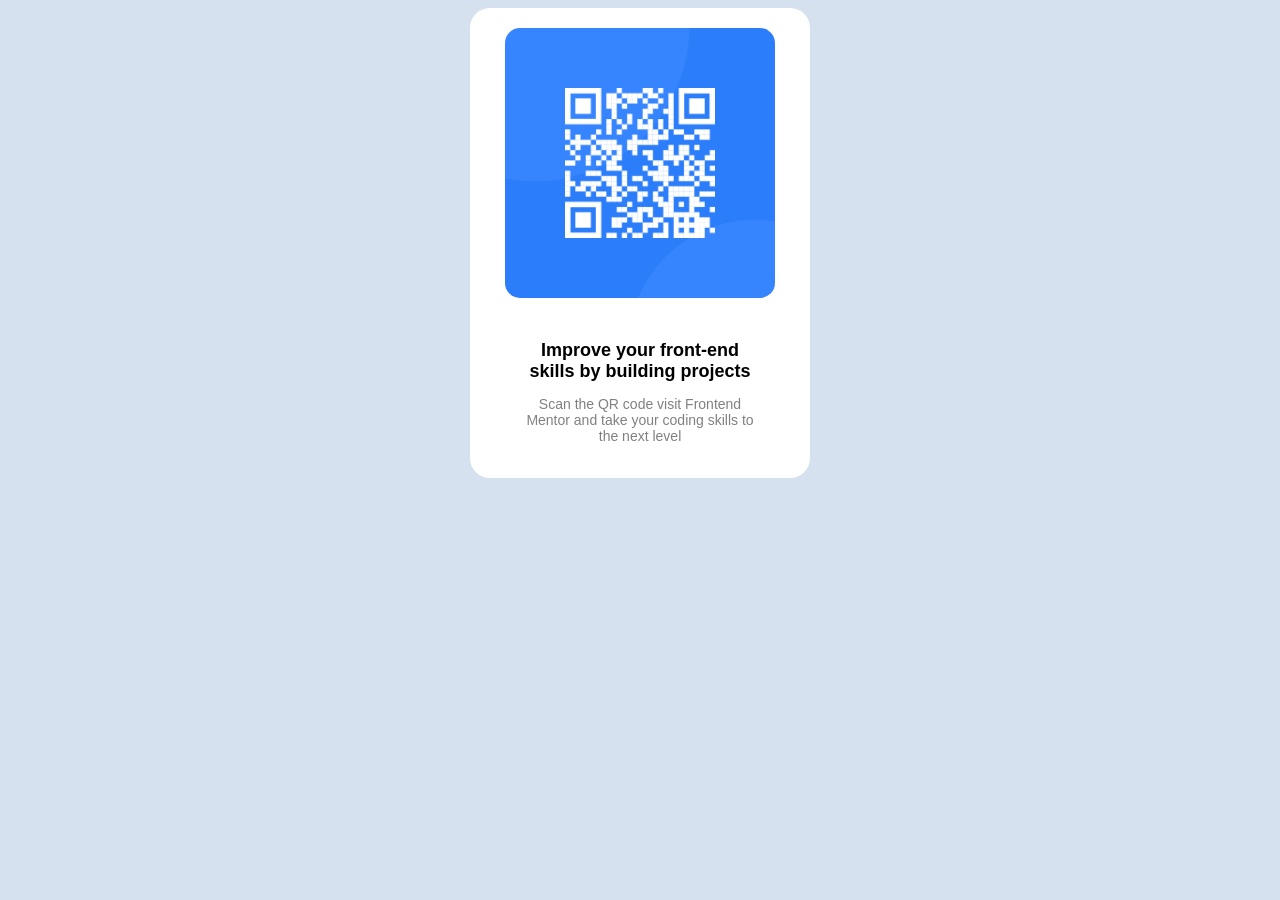
<file: index.html>
<!DOCTYPE html>
<html lang="en">
<head>
  <meta charset="UTF-8">
  <meta name="viewport" content="width=device-width, initial-scale=1.0">
  <title>QR Code Component</title>
  <link rel="stylesheet" href="qrcode.css">
</head>
        <body>
          <header>
            <div class="container">
            <img src="./image/image-qr-code.png" alt="image qr code">
            <br>
            <h3>Improve your front-end<br> skills
                 by building projects</h3>
            <p>Scan the QR code visit Frontend 
                <br>Mentor and take your coding skills to 
                <br>the next level</p>
            </div>
            </header>
        </body>
        </html>
</file>
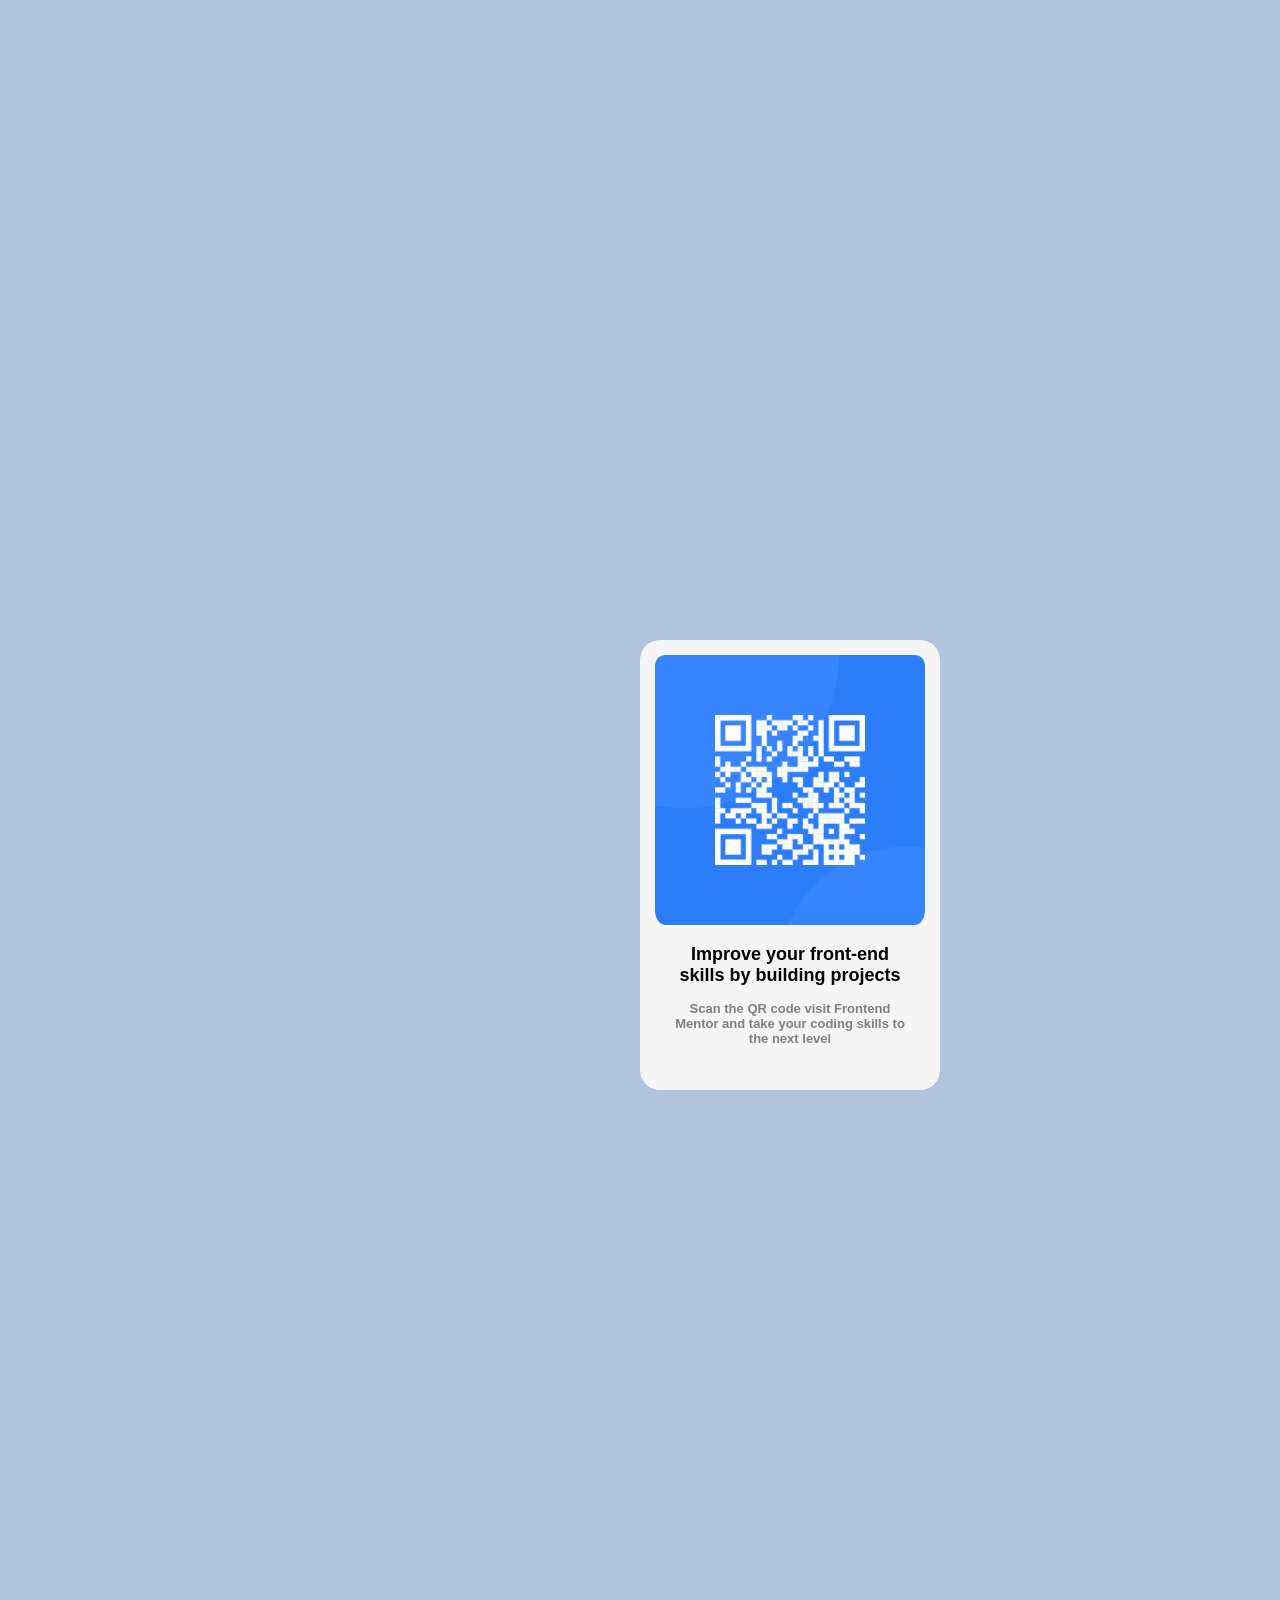
<file: Qr code challenge.html>
<!DOCTYPE HTML>
  <html lang="en">
      <head>
        <meta charset="UTF-8"> 
        <meta name="description" content="Frontend Mentor QR Challenge">
        <meta name="author" content="LadiPadi">
             <title>Frontend Mentor QR Challenge</title>
                  <link rel="stylesheet" href="qr code.css">
      </head>
        <body>
            <div>
            <img src="image/image-qr-code.png" alt="image qr code">
            <br>
            <h3>Improve your front-end<br> skills
                 by building projects</h3>
            <p>Scan the QR code visit Frontend 
                <br>Mentor and take your coding skills to 
                <br>the next level</p>
                </div>
        </body>
        </html>
</file>
<file: qrcode.css>
body{
    background-color: #D5E1EF;
}
.container {
    background-color: #FFFFFF;
    border-radius: 20px;
    width: 300px;
    text-align: center;
    font-family: sans-serif;
    margin: 0 auto;
    padding: 20px;
  }
  
  img {
    border-radius: 15px;
    height: 270px;
    width: 270px;
    margin-bottom: 20px;
  }
  
  h3 {
    font-size: 18px;
    margin-bottom: 10px;
  }
  
  p {
    font-size: 14px;
    color: grey;
  }
</file>
<file: qr code.css>
body {
    background-color: lightsteelblue;
}
div {
    background-color: whitesmoke;
    border-radius: 20px;
    height: 450px;
    width: 300px;
    margin: 50%;
    text-align: center;
    font-family: 'Outfit', sans-serif;
    display: inline-block;
}

img {
    border-radius: 15px;
    height: 270px;
    width: 270px;
    align-items: center;
    padding: 5px 5px 0 5px;
    margin: 10px 0 0 0;
}
h3{ 
    padding: 5px 0 0 0;
    margin: 10px 0 0 0;
    font-size: large;
}
p{
    font-size: 13px;
    padding: 5px 0 0 0;
    margin: 10px 0 0 0;
    color: grey;
    font-weight: 700;
}
</file>
